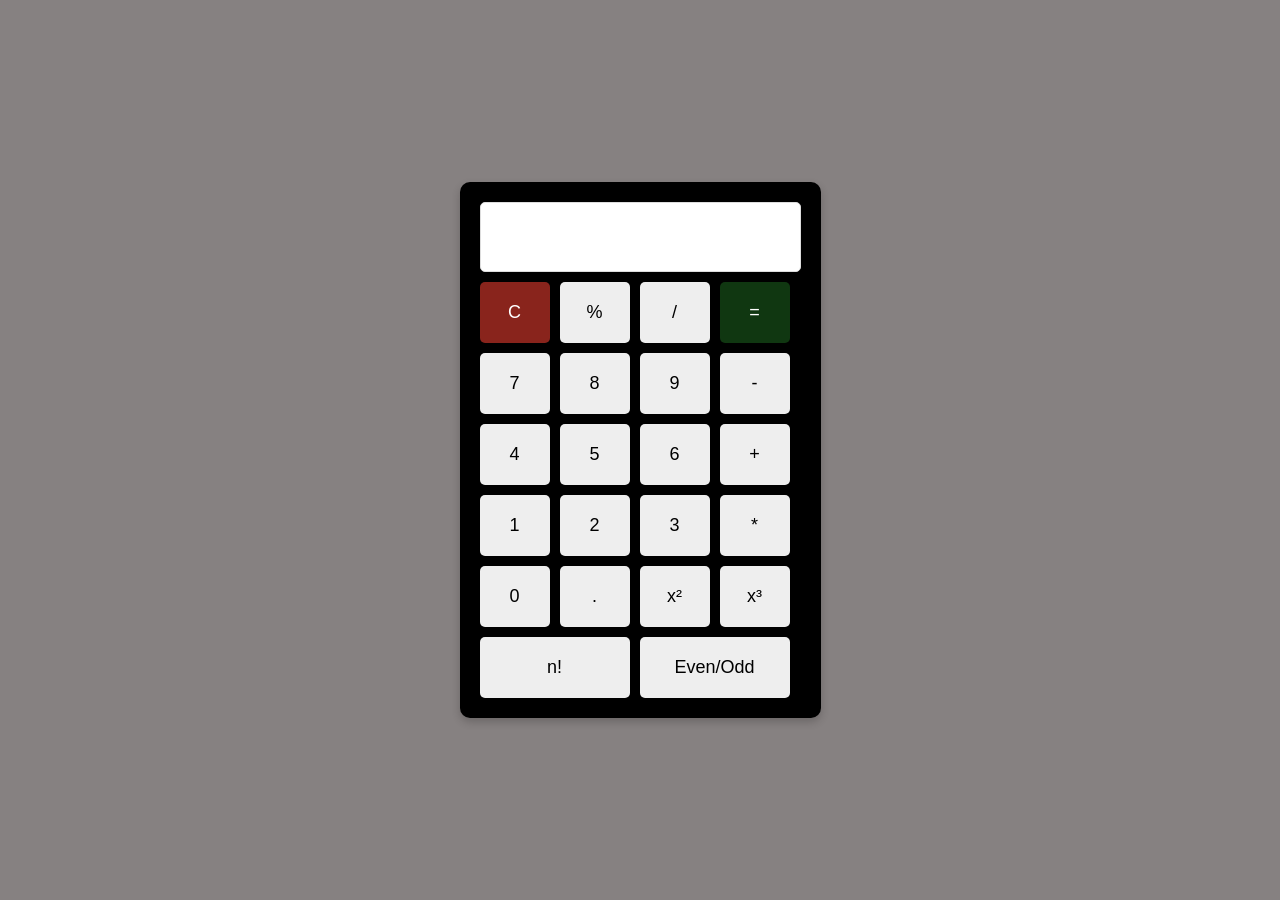
<file: Calculator-project/index.html>
<!-- <!DOCTYPE html>
<html lang="en">

<head>
  <meta charset="UTF-8">
  <meta name="viewport" content="width=device-width, initial-scale=1.0">
  <title>Smart Calculator</title>
  <link rel="stylesheet" href="./css/style.css">
</head>

<body>
  <div class="calculator">
    <input type="text" id="result" readonly>
    <div class="buttons">
      <button onclick="clearResult()" class="clear">C</button>
      <button onclick="appendValue('%')">%</button>
      <button onclick="appendValue('/')">/</button>
      <button onclick="appendValue('*')">*</button>

      <button onclick="appendValue('7')">7</button>
      <button onclick="appendValue('8')">8</button>
      <button onclick="appendValue('9')">9</button>
      <button onclick="appendValue('-')">-</button>

      <button onclick="appendValue('4')">4</button>
      <button onclick="appendValue('5')">5</button>
      <button onclick="appendValue('6')">6</button>
      <button onclick="appendValue('+')">+</button>

      <button onclick="appendValue('1')">1</button>
      <button onclick="appendValue('2')">2</button>
      <button onclick="appendValue('3')">3</button>
      <button onclick="calculate()" class="equal">=</button>

      <button onclick="appendValue('0')">0</button>
      <button onclick="appendValue('.')">.</button>
      <button onclick="square()">x²</button>
      <button onclick="cube()">x³</button>

      <button onclick="factorial()">n!</button>
      <button onclick="evenOdd()">Even/Odd</button>
    </div>
  </div>

  <script src="./script.js"></script>
</body>
</html> -->

<!DOCTYPE html>
<html lang="en">

<head>
  <meta charset="UTF-8">
  <meta name="viewport" content="width=device-width, initial-scale=1.0">
  <title>Basic Calculator</title>
  <link rel="stylesheet" href="./css/style.css">
</head>

<body>
  <div class="calculator">
    <input type="text" id="result" readonly>
    <div class="buttons">
      <button onclick="clearResult()" class="clear">C</button>
      <button onclick="appendValue('%')">%</button>
      <button onclick="appendValue('/')">/</button>
      <button onclick="calculate()" class="equal">=</button>
      
      <button onclick="appendValue('7')">7</button>
      <button onclick="appendValue('8')">8</button>
      <button onclick="appendValue('9')">9</button>
      <button onclick="appendValue('-')">-</button>

      <button onclick="appendValue('4')">4</button>
      <button onclick="appendValue('5')">5</button>
      <button onclick="appendValue('6')">6</button>
      <button onclick="appendValue('+')">+</button>

      <button onclick="appendValue('1')">1</button>
      <button onclick="appendValue('2')">2</button>
      <button onclick="appendValue('3')">3</button>
      <button onclick="appendValue('*')">*</button>

      <button onclick="appendValue('0')">0</button>
      <button onclick="appendValue('.')">.</button>
      <button onclick="square()">x²</button>
      <button onclick="cube()">x³</button>

      <button onclick="factorial()" class="span-2">n!</button>
      <button onclick="evenOdd()" class="span-2">Even/Odd</button>
    </div>
  </div>

  <script src="./script.js"></script>
</body>

</html>
</file>
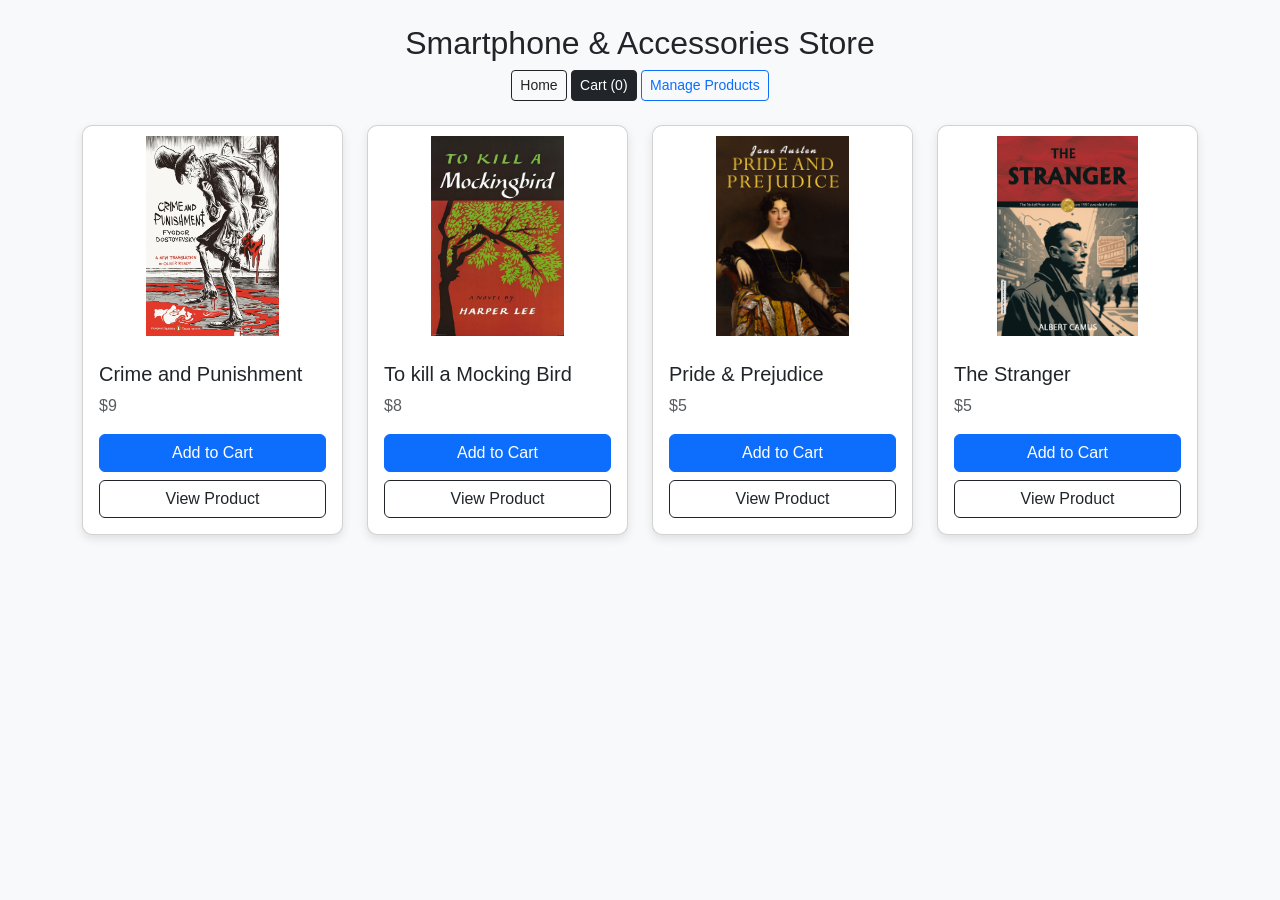
<file: project - Add To Cart/index.html>
<!DOCTYPE html>
<html lang="en">
<head>
  <meta charset="utf-8">
  <meta name="viewport" content="width=device-width">
  <title>E-commerce</title>
  <link href="./assets/css/bootstrap.min.css" rel="stylesheet">
  <link href="./assets/css/style.css" rel="stylesheet">
</head>
<body>
  <div class="container mt-4">
    <h2 class="text-center">Smartphone & Accessories Store</h2>
    <div class="text-center mb-3">
      <a href="./index.html" class="btn btn-outline-dark btn-sm">Home</a>
      <a href="./cart.html" class="btn btn-dark btn-sm">Cart (<span id="cart-count">0</span>)</a>
      <a href="./manage.html" class="btn btn-outline-primary btn-sm">Manage Products</a>
    </div>
    <div class="row mt-4" id="product-list"></div>
  </div>

  <script src="./assets/js/bootstrap.bundle.min.js"></script>
  <script src="./assets/js/main.js"></script>
</body>
</html>
</file>
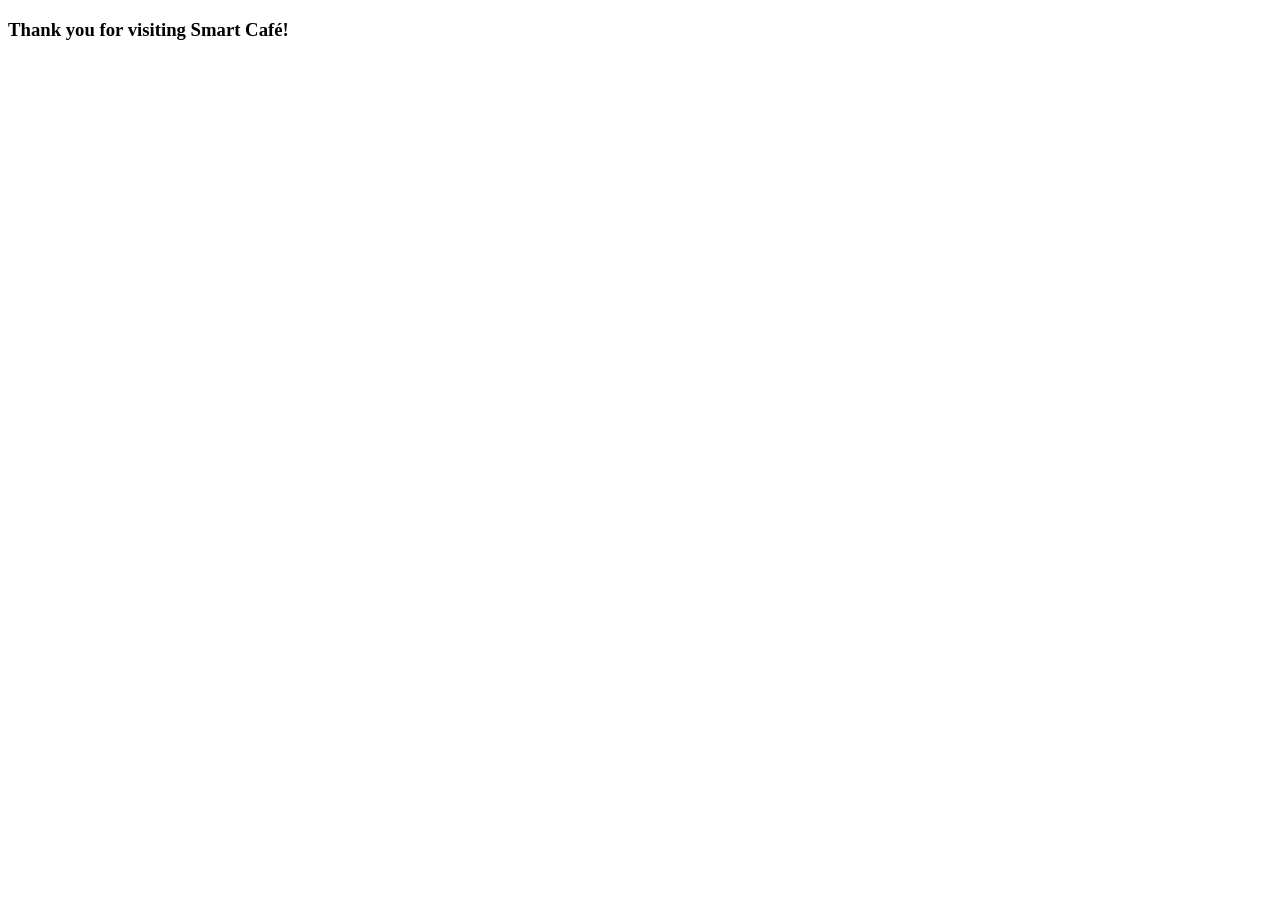
<file: project-js-3/index.html>
<!DOCTYPE html>
<html lang="en">

<head>
    <meta charset="UTF-8">
    <meta name="viewport" content="width=device-width, initial-scale=1.0">
    <title>Smart Café Billing System</title>
</head>

<body>
    <script>
        let password = "4486";
        let totalAmount = 0;
        let totalItem = 0;
        let highestPrice = 0;
        let lowestPrice = 8999;
        let choice;

        do {
            choice = Number(prompt(
                "=== Smart Café Billing System ===\n" +
                "1. Place Order\n" +
                "2. View Bill\n" +
                "3. Apply Discount\n" +
                "4. Change Café Password\n" +
                "5. View Café Report\n" +
                "0. Exit\n\nEnter your choice: "
            ));

            if (choice === 1) {
                let order;
                do {
                    order = Number(prompt(
                        "=== Café Menu ===\n" +
                        "1. Coffee (₹60)\n" +
                        "2. Tea (₹20)\n" +
                        "3. Sandwich (₹85)\n" +
                        "4. Pastry (₹120)\n" +
                        "0. Finish Order\n\nEnter your choice: "
                    ));

                    if (order === 1) {
                        totalAmount += 60; totalItem++;
                        if (60 > highestPrice) {
                            highestPrice = 60;
                        }
                        if (lowestPrice === 0) {
                            lowestPrice = 60;
                        }
                        else if (60 < lowestPrice) {
                            lowestPrice = 60;
                        }
                        console.log("Coffee : Price ₹60");
                        document.write("Coffee : Price ₹60<br>");
                    }
                    else if (order === 2) {
                        totalAmount += 20; totalItem++;
                        if (20 > highestPrice) {
                            highestPrice = 20;
                        }
                        if (lowestPrice === 0) {
                            lowestPrice = 20;
                        }
                        else if (20 < lowestPrice) {
                            lowestPrice = 20;
                        }
                        console.log("Tea : Price ₹20");
                        document.write("Tea : Price ₹20<br>");
                    }
                    else if (order === 3) {
                        totalAmount += 85; totalItem++;
                        if (85 > highestPrice) {
                            highestPrice = 85;
                        }
                        if (lowestPrice === 0) {
                            lowestPrice = 85;
                        }
                        else if (85 < lowestPrice) {
                            lowestPrice = 85;
                        }
                        console.log("Sandwich : Price ₹85");
                        document.write("Sandwich : Price ₹85<br>");
                    }
                    else if (order === 4) {
                        totalAmount += 120; totalItem++;
                        if (120 > highestPrice) {
                            highestPrice = 120;
                        }
                        if (lowestPrice === 0) {
                            lowestPrice = 120;
                        }
                        else if (120 < lowestPrice) {
                            lowestPrice = 120;
                        }
                        console.log("Pastry : Price ₹120");
                        document.write("Pastry : Price ₹120<br>");
                    }

                } while (order !== 0);
            }

            else if (choice === 2) {
                //  View Bill
                let gst = totalAmount * 0.05;
                let grandTotal = totalAmount + gst;
                console.log("=== Final Bill ===");
                console.log("Subtotal: ₹" + totalAmount);
                console.log("GST (5%): ₹" + gst.toFixed(2));
                console.log("Grand Total: ₹" + grandTotal.toFixed(2));

                document.write("<h3>Final Bill</h3>");
                document.write("Subtotal: ₹" + totalAmount + "<br>");
                document.write("GST (5%): ₹" + gst.toFixed(2) + "<br>");
                document.write("Grand Total: ₹" + grandTotal.toFixed(2) + "<br>");
            }

            else if (choice === 3) {
                // Apply Discount
                let discount = 0;
                if (totalAmount > 1200) discount = totalAmount * 0.20;
                else if (totalAmount > 700) discount = totalAmount * 0.10;

                let finalBill = totalAmount - discount;
                console.log("=== Discount Applied ===");
                console.log("Original Bill: ₹" + totalAmount);
                console.log("Discount Amount: ₹" + discount.toFixed(2));
                console.log("Final Bill After Discount: ₹" + finalBill.toFixed(2));

                document.write("<h3>Discount Applied</h3>");
                document.write("Original Bill: ₹" + totalAmount + "<br>");
                document.write("Discount Amount: ₹" + discount.toFixed(2) + "<br>");
                document.write("Final Bill After Discount: ₹" + finalBill.toFixed(2) + "<br>");
            }

            else if (choice === 4) {
                // Change Password
                let oldPass = prompt("Enter old password:");
                if (oldPass === password) {
                    let newPass = prompt("Enter new password:");
                    if (newPass !== password) {
                        password = newPass;
                        console.log("Password changed successfully.");
                        document.write("Password changed successfully.<br>");
                    } else {
                        console.log("New password cannot be the same as the old password.");
                        document.write("New password cannot be the same as the old password.<br>");
                    }
                } else {
                    console.log("Incorrect old password.");
                    document.write("Incorrect old password.<br>");
                }
            }

            else if (choice === 5) {
                // Café Report
                let avg = totalItem > 0 ? totalAmount / totalItem : 0;
                console.log("=== Café Report ===");
                console.log("Total Items Sold: " + totalItem);
                console.log("Highest Price Item: ₹" + highestPrice);
                console.log("Lowest Price Item: ₹" + (lowestPrice === 8999 ? 0 : lowestPrice));
                console.log("Average Item Price: ₹" + avg.toFixed(2));

                document.write("<h3>Café Report</h3>");
                document.write("Total Items Sold: " + totalItem + "<br>");
                document.write("Highest Price Item: ₹" + highestPrice + "<br>");
                document.write("Lowest Price Item: ₹" + (lowestPrice === 8999 ? 0 : lowestPrice) + "<br>");
                document.write("Average Item Price: ₹" + avg.toFixed(2) + "<br>");
            }

        } while (choice !== 0);

        console.log("Thank you for visiting Smart Café!");
        document.write("<h3>Thank you for visiting Smart Café!</h3>");
    </script>
</body>

</html>
</file>
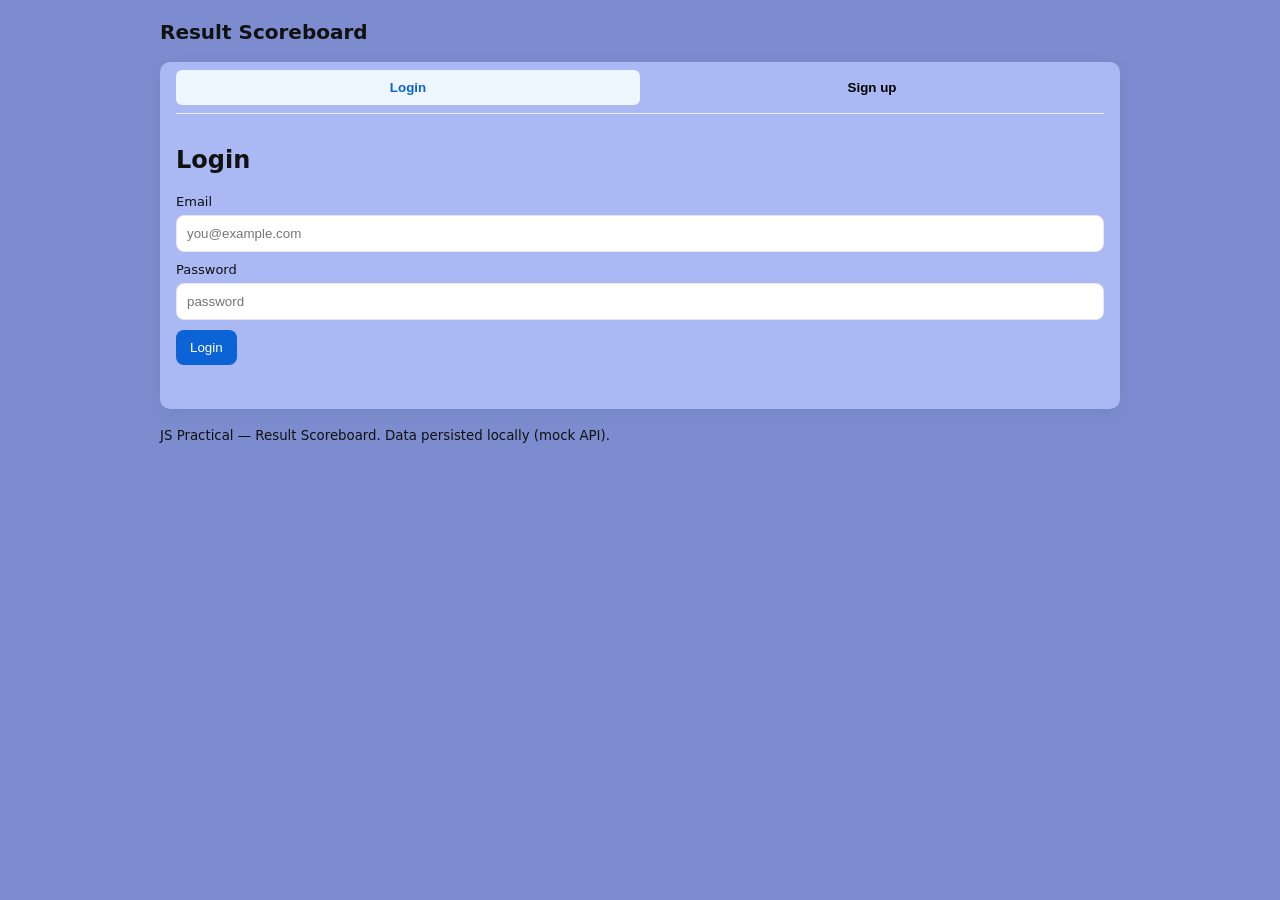
<file: exam[1]/exam/index.html>
<!doctype html>
<html lang="en">
<head>
  <meta charset="utf-8" />
  <meta name="viewport" content="width=device-width,initial-scale=1" />
  <title>Result Scoreboard — JS Practical</title>
  <link rel="stylesheet" href="./style.css" />
</head>
<body>
  <div class="container">
    <header>
      <h1>Result Scoreboard</h1>
      <div id="nav-area" class="nav-area">
        <span id="welcomeText" style="display:none"></span>
        <button id="logoutBtn" class="btn small" style="display:none">Logout</button>
      </div>
    </header>

    <main>
      <!-- Auth area: toggles between Login and Signup -->
      <section id="authSection" class="card auth-card">
        <div class="tabs">
          <button id="showLoginBtn" class="tab active">Login</button>
          <button id="showSignupBtn" class="tab">Sign up</button>
        </div>

        <div id="loginForm" class="form">
          <h2>Login</h2>
          <div class="field"><label>Email</label><input id="loginEmail" type="email" placeholder="you@example.com"></div>
          <div class="field"><label>Password</label><input id="loginPassword" type="password" placeholder="password"></div>
          <div class="actions">
            <button id="loginBtn" class="btn">Login</button>
          </div>
          <p id="loginMsg" class="msg"></p>
        </div>

        <div id="signupForm" class="form" style="display:none">
          <h2>Sign up</h2>
          <div class="field"><label>Full name</label><input id="signupName" type="text" placeholder="Your name"></div>
          <div class="field"><label>Email</label><input id="signupEmail" type="email" placeholder="you@example.com"></div>
          <div class="field"><label>Password</label><input id="signupPassword" type="password" placeholder="password"></div>
          <div class="field"><label>Confirm Password</label><input id="signupConfirmPassword" type="password" placeholder="confirm password"></div>
          <div class="actions">
            <button id="signupBtn" class="btn">Create account</button>
          </div>
          <p id="signupMsg" class="msg"></p>
        </div>
      </section>

      <!-- Results dashboard (visible only after login) -->
      <section id="resultsSection" style="display:none">
        <div class="card">
          <h2>Your Results</h2>

          <div class="controls-row">
            <div class="left-controls">
              <input id="searchInput" placeholder="Search by student or subject..." />
              <select id="subjectFilter"><option value="">All subjects</option></select>
            </div>
            <div class="right-controls">
              <select id="sortSelect">
                <option value="score_desc">Sort: Score (desc)</option>
                <option value="score_asc">Sort: Score (asc)</option>
                <option value="date_desc">Sort: Date (newest)</option>
                <option value="date_asc">Sort: Date (oldest)</option>
              </select>
              <button id="refreshBtn" class="btn small">Refresh</button>
            </div>
          </div>

          <div class="form add-result">
            <h3>Add / Edit Result</h3>
            <div class="field-inline">
              <input id="studentName" placeholder="Student name" />
              <input id="subjectInput" placeholder="Subject" />
            </div>
            <div class="field-inline">
              <input id="scoreInput" type="number" min="0" max="100" placeholder="Score (0-100)" />
              <input id="dateInput" type="date" />
            </div>
            <div class="actions">
              <button id="addResultBtn" class="btn">Add Result</button>
              <button id="cancelEditBtn" class="btn ghost" style="display:none">Cancel edit</button>
            </div>
            <p id="addResultMsg" class="msg"></p>
          </div>

          <div id="scoreboardList" class="scoreboard"></div>
        </div>
      </section>
    </main>

    <footer>
      <small>JS Practical — Result Scoreboard. Data persisted locally (mock API).</small>
    </footer>
  </div>

  <script src="./app.js" type="module"></script>
</body>
</html>
</file>
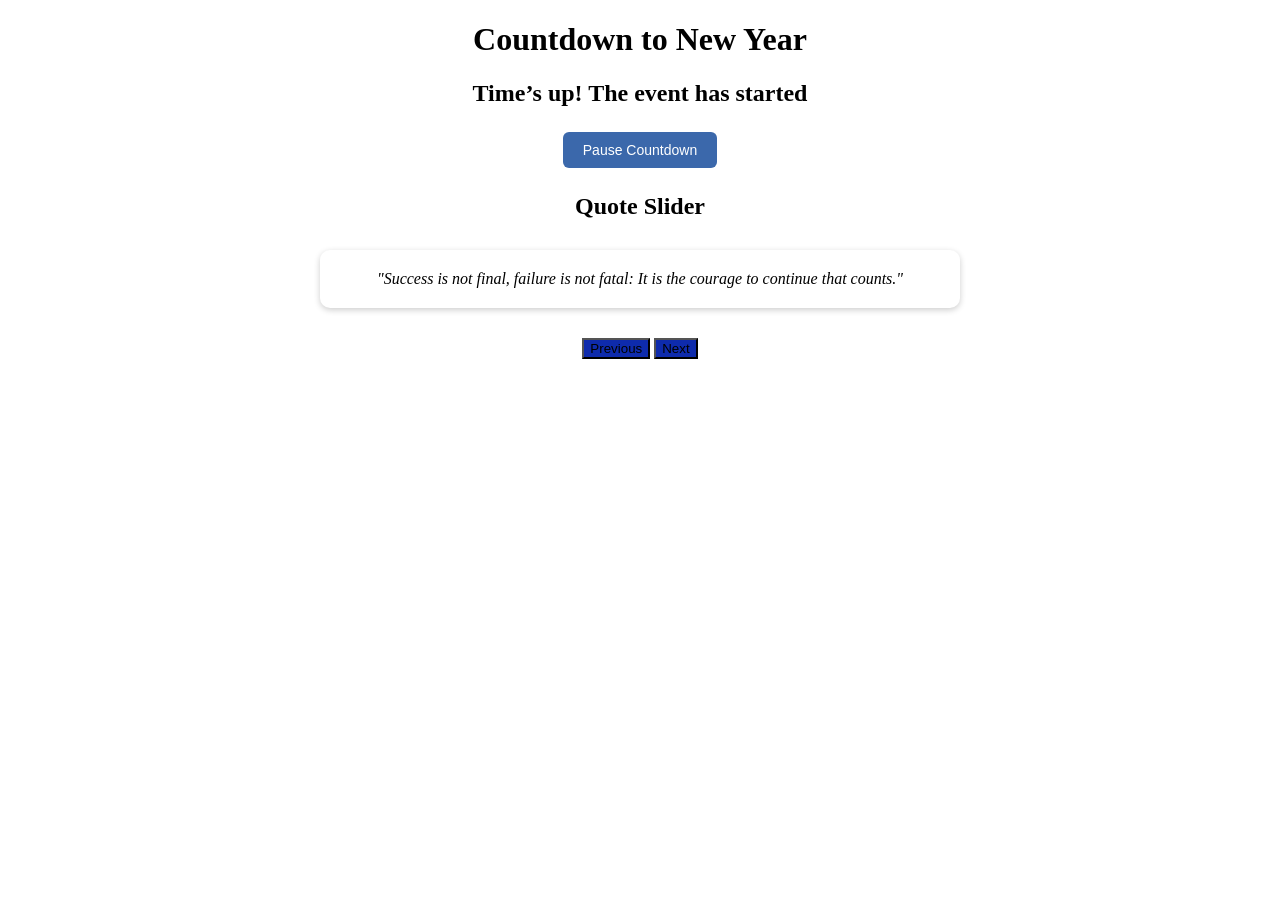
<file: js-countdown-project/countdown/index.html>
<!DOCTYPE html>
<html lang="en">
<head>
  <meta charset="UTF-8">
  <title>Countdown & Quotes App</title>
  <style>
    body{
     text-align: center;
    }
    h1 {
      color: #000000;
    }

    .countdown {
      font-size: 24px;
      margin: 20px 0;
      font-weight: bold;
    }

    .controls {
      margin: 10px 0;
    }

    .controls button {
      padding: 10px 20px;
      margin: 5px;
      border: none;
      cursor: pointer;
      border-radius: 6px;
      background: #3b68ab;
      color: #fff;
      font-size: 14px;
    }

    .quote-box {
      margin: 30px auto;
      max-width: 600px;
      background: #fff;
      padding: 20px;
      border-radius: 10px;
      box-shadow: 0px 2px 6px rgba(0,0,0,0.2);
      font-style: italic;
    }

    .quote-controls {
      margin-top: 10px;
    }

    .quote-controls button {
      background: #0e2bac;
    }

    .modal {
      display: none;
      position: fixed;
      z-index: 1000;
      top: 0;
      left: 0;
      width: 100%;
      height: 100%;
      background: rgba(0,0,0,0.7);
      justify-content: center;
      align-items: center;
    }

    .modal-content {
      background: #236381;
      padding: 30px;
      border-radius: 10px;
      max-width: 400px;
      text-align: center;
      position: relative;
    }

    .close-btn {
      position: absolute;
      top: 10px;
      right: 15px;
      font-size: 20px;
      cursor: pointer;
      color: #06223c;
    }
  </style>
</head>
<body>
  <h1>Countdown to New Year</h1>
  <div class="countdown" id="countdown"></div>
  <div class="controls">
    <button id="toggleCountdown">Pause Countdown</button>
  </div>

  <h2>Quote Slider</h2>
  <div class="quote-box" id="quoteBox"></div>
  <div class="quote-controls">
    <button id="prevQuote">Previous</button>
    <button id="nextQuote">Next</button>
  </div>

  <div class="modal" id="welcomeModal">
    <div class="modal-content">
      <span class="close-btn" id="closeModal">&times;</span>
      <h2>Welcome</h2>
      <p>Welcome to Countdown & Quotes App — Stay motivated!</p>
    </div>
  </div>

  <script>
    const countdownEl = document.getElementById("countdown");
    const toggleBtn = document.getElementById("toggleCountdown");
    const targetDate = new Date("Jan 1, 2026 00:00:00").getTime();

    let countdownActive = true;
    let countdownTimer = setInterval(updateCountdown, 1000);

    function updateCountdown() {
      const now = new Date().getTime();
      const distance = targetDate - now;

      if (distance <= 0) {
        clearInterval(countdownTimer);
        countdownEl.innerHTML = "Time’s up! The event has started";
        return;
      }

      const days = Math.floor(distance / (1000 * 60 * 60 * 24));
      const hours = Math.floor((distance % (1000 * 60 * 60 * 24)) / (1000 * 60 * 60));
      const minutes = Math.floor((distance % (1000 * 60 * 60)) / (1000 * 60));
      const seconds = Math.floor((distance % (1000 * 60)) / 1000);

      countdownEl.innerHTML =
        `${days} Days ${hours} Hours ${minutes} Minutes ${seconds} Seconds`;
    }

    toggleBtn.addEventListener("click", () => {
      if (countdownActive) {
        clearInterval(countdownTimer);
        toggleBtn.textContent = "Start Countdown";
      } else {
        countdownTimer = setInterval(updateCountdown, 1000);
        toggleBtn.textContent = "Pause Countdown";
      }
      countdownActive = !countdownActive;
    });

    const quotes = [
      "Success is not final, failure is not fatal: It is the courage to continue that counts.",
      "Dream big and dare to fail.",
      "Don’t watch the clock; do what it does. Keep going.",
      "The best way to get started is to quit talking and begin doing.",
      "Push yourself, because no one else is going to do it for you.",
      "Great things never come from comfort zones."
    ];

    let quoteIndex = 0;
    const quoteBox = document.getElementById("quoteBox");
    const nextBtn = document.getElementById("nextQuote");
    const prevBtn = document.getElementById("prevQuote");

    function showQuote(index) {
      quoteBox.textContent = `"${quotes[index]}"`;
    }

    showQuote(quoteIndex);

    let quoteTimer = setInterval(nextQuote, 4000);

    function nextQuote() {
      quoteIndex = (quoteIndex + 1) % quotes.length;
      showQuote(quoteIndex);
    }

    function prevQuoteFunc() {
      quoteIndex = (quoteIndex - 1 + quotes.length) % quotes.length;
      showQuote(quoteIndex);
    }

    nextBtn.addEventListener("click", () => {
      nextQuote();
      resetQuoteTimer();
    });

    prevBtn.addEventListener("click", () => {
      prevQuoteFunc();
      resetQuoteTimer();
    });

    function resetQuoteTimer() {
      clearInterval(quoteTimer);
      quoteTimer = setInterval(nextQuote, 4000);
    }

    const modal = document.getElementById("welcomeModal");
    const closeModal = document.getElementById("closeModal");

    setTimeout(() => {
      modal.style.display = "flex";
    }, 5000);

    closeModal.addEventListener("click", () => {
      modal.style.display = "none";
    });

    window.addEventListener("click", (e) => {
      if (e.target === modal) {
        modal.style.display = "none";
      }
    });
  </script>
</body>
</html>
</file>
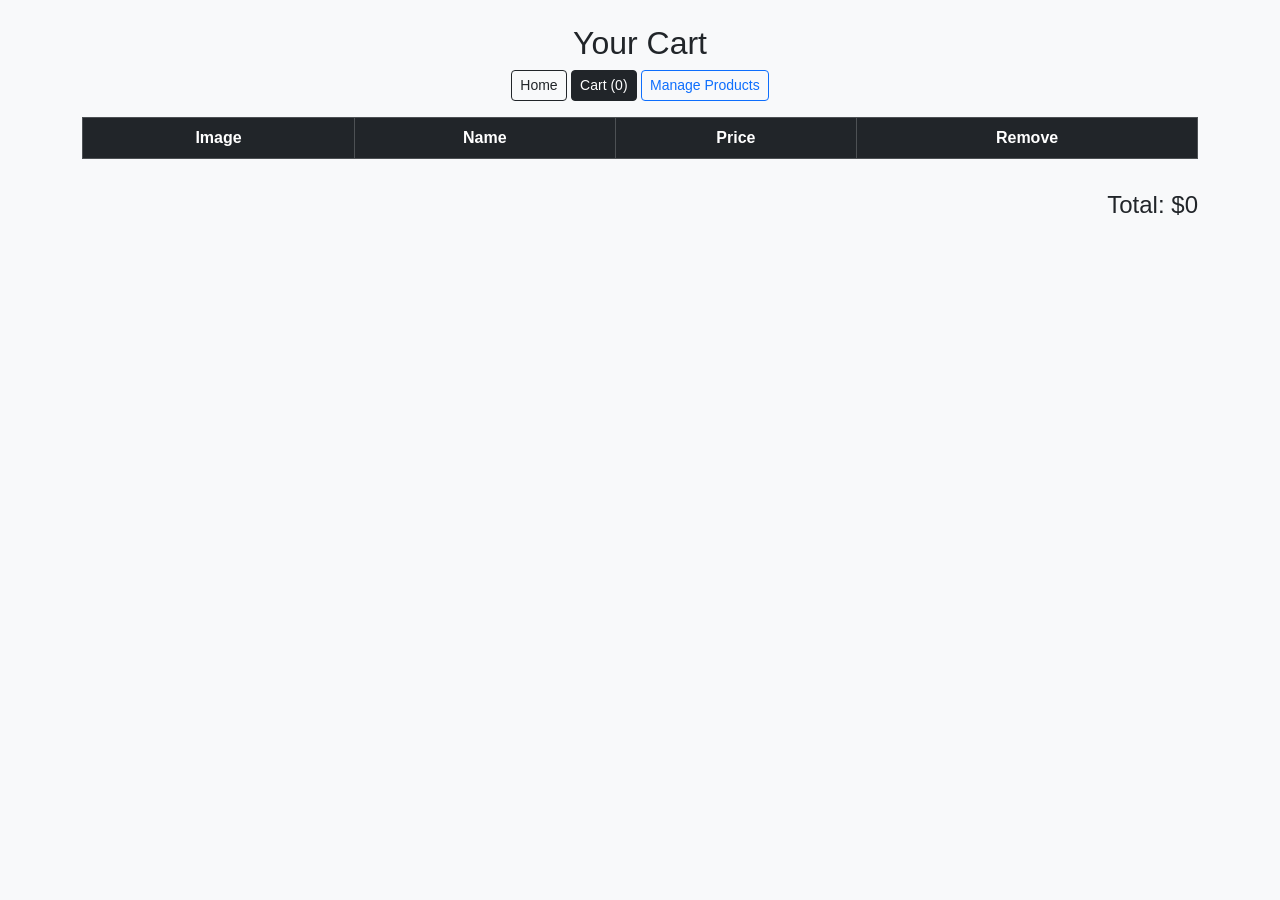
<file: project - Add To Cart/cart.html>
<!DOCTYPE html>
<html lang="en">
<head>
  <meta charset="utf-8">
  <meta name="viewport" content="width=device-width">
  <title>Cart - E-commerce</title>
  <link href="./assets/css/bootstrap.min.css" rel="stylesheet">
  <link href="./assets/css/style.css" rel="stylesheet">
</head>
<body>
  <div class="container mt-4">
    <h2 class="text-center">Your Cart</h2>
    <div class="text-center mb-3">
      <a href="./index.html" class="btn btn-outline-dark btn-sm">Home</a>
      <a href="./cart.html" class="btn btn-dark btn-sm">Cart (<span id="cart-count">0</span>)</a>
      <a href="./manage.html" class="btn btn-outline-primary btn-sm">Manage Products</a>
    </div>
    <div class="table-responsive">
      <table class="table table-bordered text-center align-middle">
        <thead class="table-dark">
          <tr>
            <th>Image</th>
            <th>Name</th>
            <th>Price</th>
            <th>Remove</th>
          </tr>
        </thead>
        <tbody id="cart-items"></tbody>
      </table>
    </div>
    <h4 class="mt-3 text-end">Total: $<span id="cart-total">0</span></h4>
  </div>

  <script src="./assets/js/bootstrap.bundle.min.js"></script>
  <script src="./assets/js/main.js"></script>
</body>
</html>
</file>
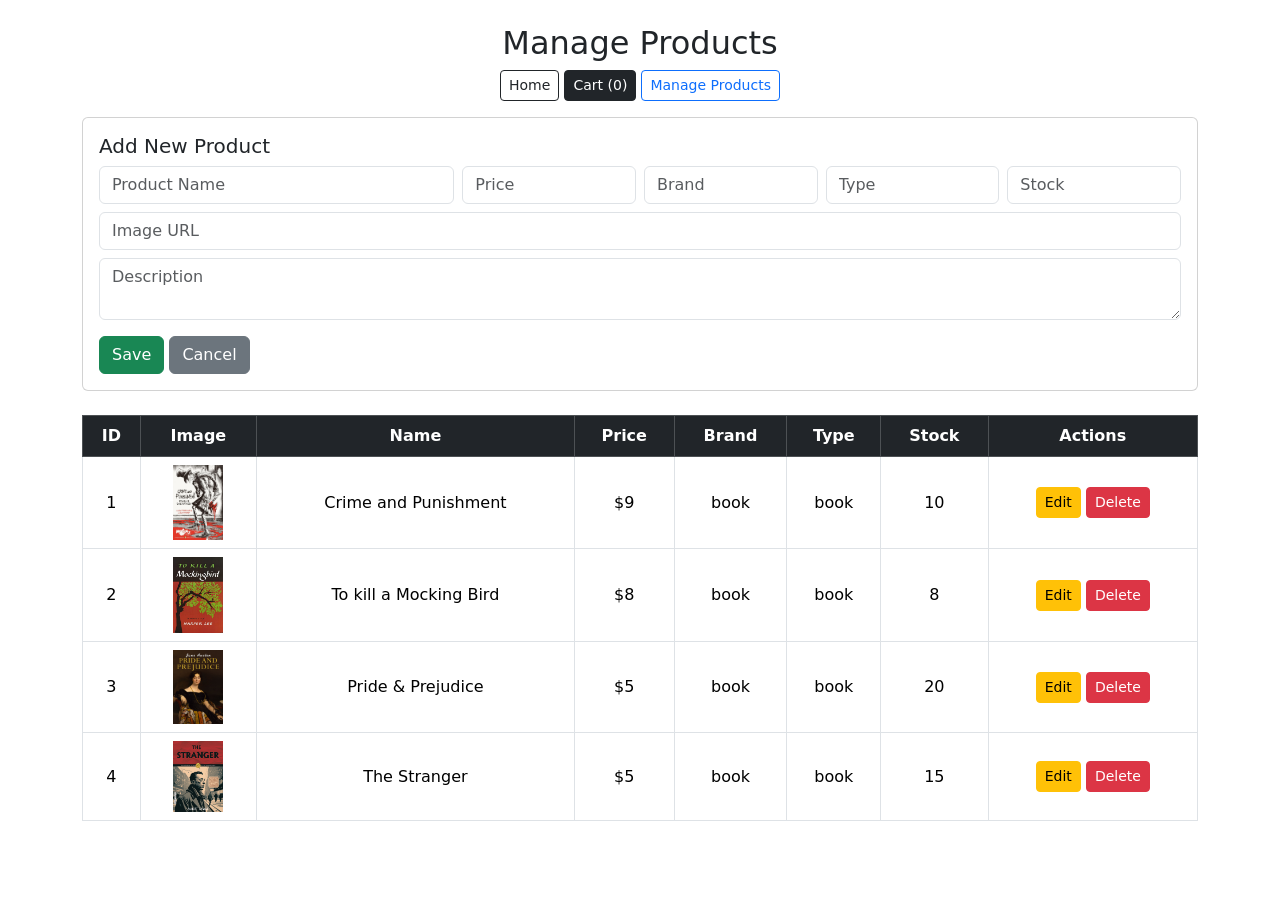
<file: project - Add To Cart/manage.html>
<!DOCTYPE html>
<html lang="en">
<head>
  <meta charset="utf-8">
  <meta name="viewport" content="width=device-width">
  <title>Manage Products</title>
  <link href="./assets/css/bootstrap.min.css" rel="stylesheet">
</head>
<body>
  <div class="container mt-4">
    <h2 class="text-center">Manage Products</h2>
    <div class="text-center mb-3">
      <a href="./index.html" class="btn btn-outline-dark btn-sm">Home</a>
      <a href="./cart.html" class="btn btn-dark btn-sm">Cart (<span id="cart-count">0</span>)</a>
      <a href="./manage.html" class="btn btn-outline-primary btn-sm">Manage Products</a>
    </div>
    <div class="card p-3 mb-4">
      <h5 id="form-title">Add New Product</h5>
      <form id="product-form">
        <input type="hidden" id="product-id">
        <div class="row g-2">
          <div class="col-md-4">
            <input type="text" id="name" class="form-control" placeholder="Product Name" required>
          </div>
          <div class="col-md-2">
            <input type="number" id="price" class="form-control" placeholder="Price" required>
          </div>
          <div class="col-md-2">
            <input type="text" id="brand" class="form-control" placeholder="Brand" required>
          </div>
          <div class="col-md-2">
            <input type="text" id="type" class="form-control" placeholder="Type" required>
          </div>
          <div class="col-md-2">
            <input type="number" id="stock" class="form-control" placeholder="Stock" required>
          </div>
          <div class="col-md-12 mt-2">
            <input type="text" id="image" class="form-control" placeholder="Image URL" required>
          </div>
          <div class="col-md-12 mt-2">
            <textarea id="description" class="form-control" placeholder="Description"></textarea>
          </div>
        </div>
        <button type="submit" class="btn btn-success mt-3">Save</button>
        <button type="button" class="btn btn-secondary mt-3" onclick="resetForm()">Cancel</button>
      </form>
    </div>
    <div class="table-responsive">
      <table class="table table-bordered text-center align-middle">
        <thead class="table-dark">
          <tr>
            <th>ID</th>
            <th>Image</th>
            <th>Name</th>
            <th>Price</th>
            <th>Brand</th>
            <th>Type</th>
            <th>Stock</th>
            <th>Actions</th>
          </tr>
        </thead>
        <tbody id="manage-products"></tbody>
      </table>
    </div>
  </div>

  <script src="./assets/js/bootstrap.bundle.min.js"></script>
  <script src="./assets/js/main.js"></script>
</body>
</html>
</file>
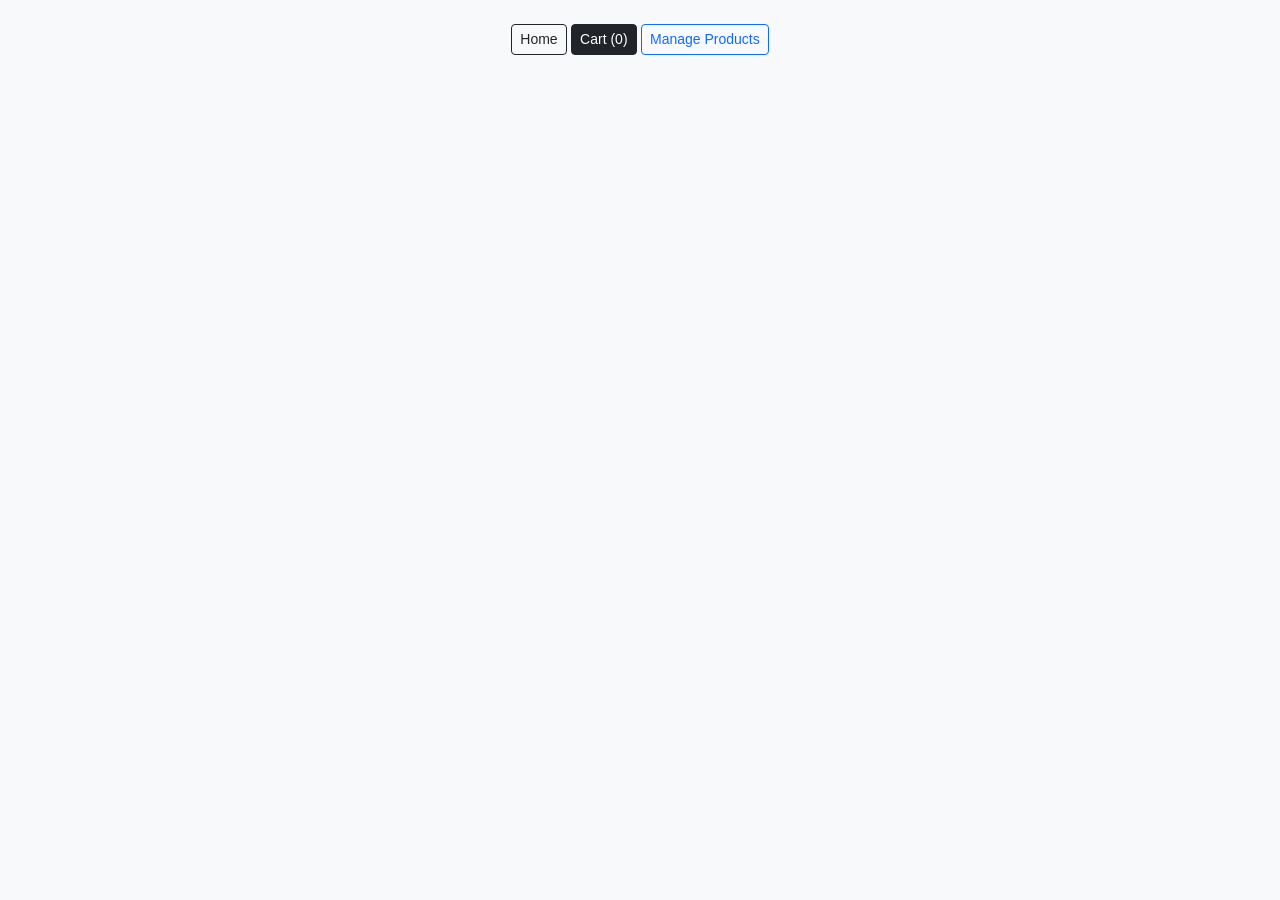
<file: project - Add To Cart/product.html>
<!DOCTYPE html>
<html lang="en">
<head>
  <meta charset="utf-8">
  <meta name="viewport" content="width=device-width">
  <title>Product Details</title>
  <link href="./assets/css/bootstrap.min.css" rel="stylesheet">
  <link href="./assets/css/style.css" rel="stylesheet">
</head>
<body>
  <div class="container mt-4" id="product-detail">
    <div class="text-center mb-3">
      <a href="./index.html" class="btn btn-outline-dark btn-sm">Home</a>
      <a href="./cart.html" class="btn btn-dark btn-sm">Cart (<span id="cart-count">0</span>)</a>
      <a href="./manage.html" class="btn btn-outline-primary btn-sm">Manage Products</a>
    </div>
  </div>

  <script src="./assets/js/bootstrap.bundle.min.js"></script>
  <script src="./assets/js/main.js"></script>
</body>
</html>
</file>
<file: Calculator-project/css/style.css>
body {
  display: flex;
  justify-content: center;
  align-items: center;
  height: 100vh;
  background: rgb(134, 129, 129);
  font-family: Arial, sans-serif;
  margin: 0;
}

.calculator {
  background: rgb(0, 0, 0);
  padding: 20px;
  border-radius: 10px;
  box-shadow: 0 4px 8px rgba(0, 0, 0, 0.2);
}

#result {
  width: 100%;
  height: 70px;
  text-align: right;
  font-size: 24px;
  margin-bottom: 10px;
  padding: 10px;
  border: 1px solid #ddd;
  border-radius: 5px;
  box-sizing: border-box;
}

.buttons {
  display: grid;
  grid-template-columns: repeat(4, 70px);
  gap: 10px;
}

button {
  padding: 20px;
  font-size: 18px;
  border: none;
  border-radius: 5px;
  background: #eee;
  cursor: pointer;
  transition: background 0.2s;
}


.equal {
  background: #103711;
  color: white;
}

.clear {
  background: #89241c;
  color: white;
}

.span-2 {
  grid-column: span 2;
}
</file>
<file: project - Add To Cart/assets/css/style.css>
body {
  background: #f8f9fa;
  font-family: Arial, sans-serif;
}

.card {
  height: 100%;
  box-shadow: 0 4px 10px rgba(0,0,0,0.1);
  border-radius: 10px;
}

.card img {
  height: 220px;
  object-fit: contain;
  padding: 10px;
}

#cart-items img {
  border-radius: 5px;
}

@media (max-width: 576px) {
  .card img {
    height: 180px;
  }
  h2 {
    font-size: 20px;
  }
}
</file>
<file: exam[1]/exam/style.css>
:root{
  --bg:#7c8cce;
  --card:#aab8f3;
  --accent:#0b63d6;
  --muted:#110f0f;
  --danger:#d9534f;
  --success:#2ea44f;
  --max-w:960px;
} 
*{box-sizing:border-box}
body{
  margin:0;
  font-family:Inter, ui-sans-serif, system-ui, -apple-system, "Segoe UI", Roboto, "Helvetica Neue", Arial;
  background:var(--bg);
  color:#111;
  padding:20px;
  display:flex;
  justify-content:center;
}
.container{
  width:100%;
  max-width:var(--max-w);
}
header{
  display:flex;
  align-items:center;
  justify-content:space-between;
  margin-bottom:18px;
}
h1{margin:0;font-size:20px}
.card{
  background:var(--card);
  border-radius:10px;
  padding:16px;
  box-shadow: 0 4px 16px rgba(14,20,30,0.06);
  margin-bottom:16px;
}
.auth-card{padding:0 16px 16px 16px}
.tabs{display:flex;border-bottom:1px solid #eef2f6;padding:8px 0}
.tab{flex:1;padding:10px;border-radius:6px;background:transparent;border:none;cursor:pointer;font-weight:600}
.tab.active{background:#eef6ff;color:var(--accent)}
.form{padding:12px 0}
.field{margin-bottom:10px}
.field label{display:block;font-size:13px;margin-bottom:6px;color:var(--muted)}
.field input, input[type="date"], select{width:100%;padding:10px;border-radius:8px;border:1px solid #e4e7ec}
.field-inline{display:flex;gap:10px;margin-bottom:10px}
.field-inline input{flex:1}
.actions{margin-top:8px}
.btn{background:var(--accent);color:#fff;padding:10px 14px;border-radius:8px;border:none;cursor:pointer}
.btn.small{padding:6px 10px;font-size:13px}
.btn.ghost{background:transparent;color:var(--accent);border:1px solid rgba(11,99,214,0.12)}
.msg{margin-top:8px;color:var(--danger);font-weight:600}
.controls-row{
  display:flex;
  justify-content:space-between;
  align-items:center;
  gap:12px;
  margin-bottom:12px;
}
.controls-row .left-controls{display:flex;gap:10px;align-items:center}
.controls-row input{padding:8px;border-radius:8px;border:1px solid #e4e7ec}
.controls-row select{padding:8px;border-radius:8px;border:1px solid #e4e7ec}

.scoreboard{display:flex;flex-direction:column;gap:8px; margin-top:12px}
.result-card{display:flex;justify-content:space-between;align-items:center;padding:10px;border-radius:8px;border:1px solid #eef2f6;background:#fff}
.result-left{display:flex;gap:12px;align-items:center}
.badge{background:#f1f7ff;color:var(--accent);padding:6px 8px;border-radius:6px;font-weight:700}
.result-meta{font-size:13px;color:var(--muted)}
.result-actions{display:flex;gap:6px}
.icon-btn{padding:6px 8px;border-radius:6px;border:none;cursor:pointer}
.icon-edit{background:#fff;border:1px solid #f0ad4e;color:#f0ad4e}
.icon-delete{background:#fff;border:1px solid #f2b6b6;color:var(--danger)}
.smalltext{font-size:12px;color:var(--muted)}

/* responsive */
@media (max-width:720px){
  .field-inline{flex-direction:column}
  .controls-row{flex-direction:column;align-items:stretch}
  .result-left{flex-direction:column;align-items:flex-start}
}
</file>
